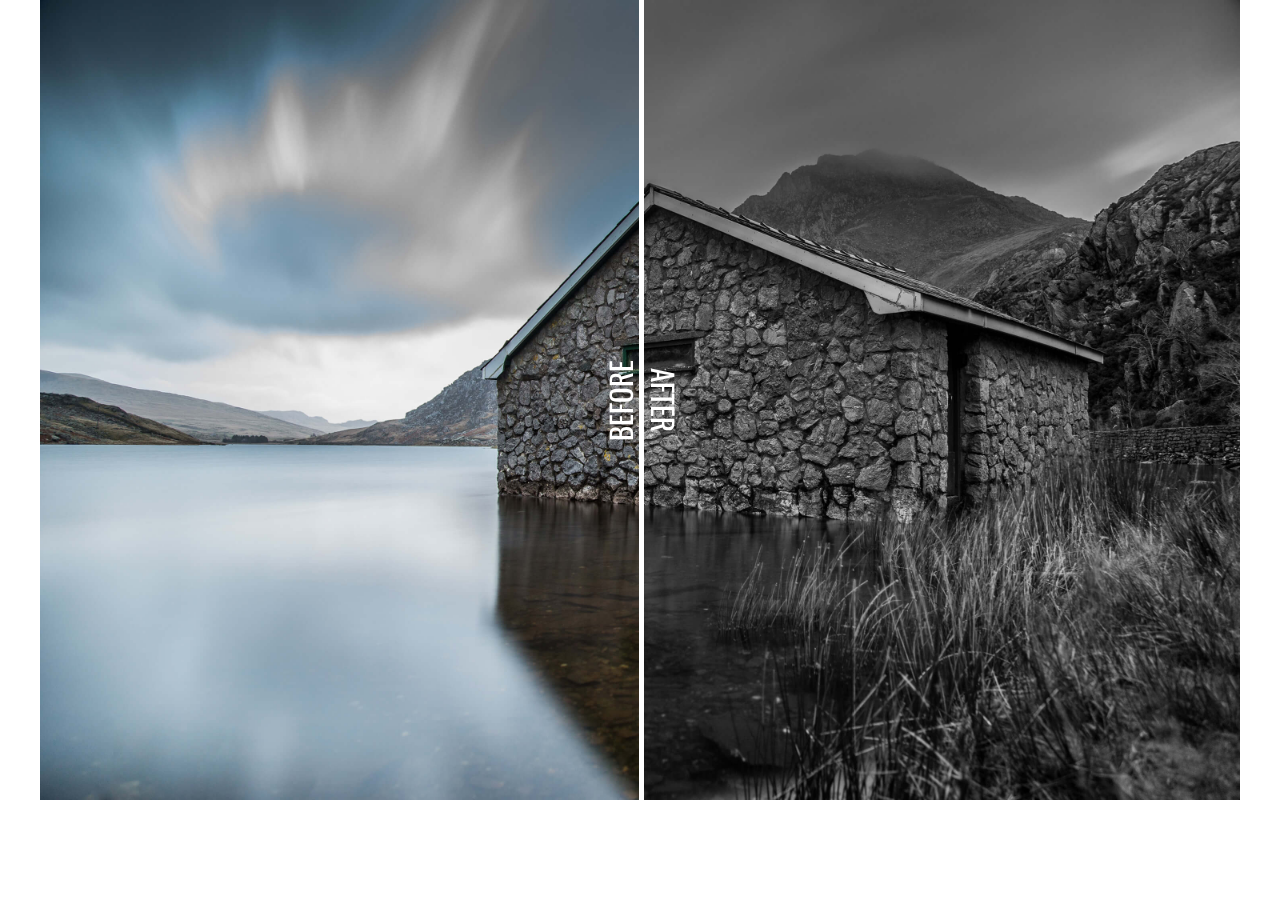
<file: index.html>
<!DOCTYPE html>
<html>
<head>
	<meta charset="utf-8">
	<meta name="viewport" content="width=device-width, initial-scale=1.0">
	<title>Before/After Image Slider with Zoom and Pan functionality.</title>
	<link href="https://fonts.googleapis.com/css?family=Oswald:200,300,400,500,600,700" rel="stylesheet">
	<link rel="stylesheet" href="css/contraster.css">
</head>
<body>
	<div class="container">
			<div class="cocoen" data-scale="2">
			  <img src="images/placeholder.jpg" alt="Before">
				<img src="images/placeholder_BW.jpg" alt="After">
			</div>
	</div>
	<script src="https://ajax.googleapis.com/ajax/libs/jquery/3.2.1/jquery.min.js"></script>
	<script src="js/contraster.js"></script>
</body>
</html>
</file>
<file: css/contraster.css>
/* Custom Styles */
@import url('https://fonts.googleapis.com/css?family=Oswald');

html {
  height: 100%;
}
body {
  width: 100%;
  height: 100%;
  margin: 0px;
}
.container {
  width: 100%;
  max-width: 1200px;
  margin: 0 auto;
}
.cocoen-container {
  width: 100%;
  overflow: hidden;
  position: relative;
}
.cocoen img {
  -webkit-transition: transform .3s ease-out;
  -moz-transition: transform .3s ease-out;
  -o-transition: transform .3s ease-out;
  transition: transform .3s ease-out;
  -webkit-backface-visibility: hidden; /* Fixes the transfor scale image shifting when zoom animation ends.*/
  backface-visibility: hidden;
}
.mouseDown {
  cursor: move !important;
}
.cocoen-drag.dragging-left::before, .cocoen-drag.dragging-right::after {
  opacity: 0;
}

/*
The MIT License (MIT)
Copyright (c) 2015 Koen Romers

Permission is hereby granted, free of charge, to any person obtaining a copy
of this software and associated documentation files (the "Software"), to deal
in the Software without restriction, including without limitation the rights
to use, copy, modify, merge, publish, distribute, sublicense, and/or sell
copies of the Software, and to permit persons to whom the Software is
furnished to do so, subject to the following conditions:

The above copyright notice and this permission notice shall be included in all
copies or substantial portions of the Software.

THE SOFTWARE IS PROVIDED "AS IS", WITHOUT WARRANTY OF ANY KIND, EXPRESS OR
IMPLIED, INCLUDING BUT NOT LIMITED TO THE WARRANTIES OF MERCHANTABILITY,
FITNESS FOR A PARTICULAR PURPOSE AND NONINFRINGEMENT. IN NO EVENT SHALL THE
AUTHORS OR COPYRIGHT HOLDERS BE LIABLE FOR ANY CLAIM, DAMAGES OR OTHER
LIABILITY, WHETHER IN AN ACTION OF CONTRACT, TORT OR OTHERWISE, ARISING FROM,
OUT OF OR IN CONNECTION WITH THE SOFTWARE OR THE USE OR OTHER DEALINGS IN THE
SOFTWARE. */

.cocoen {
    font-family: 'Oswald', sans-serif;
    box-sizing: border-box;
    cursor: pointer;
    line-height: 0;
    margin: 0;
    overflow: hidden;
    padding: 0;
    position: relative;
    -webkit-user-select: none;
    -moz-user-select: none;
    -ms-user-select: none;
    user-select: none;
}

.cocoen * {
    box-sizing: inherit;
}

.cocoen::after,
.cocoen::before {
    box-sizing: inherit;
}

.cocoen img,
.cocoen picture>img {
    max-width: none;
}

.cocoen>img,
.cocoen>picture>img {
    display: block;
    width: 100%;
}

.cocoen>div:first-child,
picture .cocoen>div {
    height: 100%;
    left: 0;
    overflow: hidden;
    position: absolute;
    top: 0;
    width: 50%;
    z-index: 2;
}

.cocoen-drag {
    background: #fff;
    color: #fff;
    bottom: 0;
    font-size: 1.8em;
    cursor: ew-resize;
    left: 50%;
    margin-left: -1px;
    position: absolute;
    top: 0;
    width: 5px;
    z-index: 3;
    -webkit-transition: opacity .2s ease-out;
    -moz-transition: opacity .2s ease-out;
    -o-transition: opacity .2s ease-out;
    transition: opacity .2s ease-out;
}

.cocoen-drag::before {
    content: 'BEFORE';
    margin-left: -60px;
    position: absolute;
    top: 50%;
    -ms-transform: rotate(-90deg); /* IE 9 */
    -webkit-transform: rotate(-90deg); /* Chrome, Safari, Opera */
    transform: rotate(-90deg);
}
.cocoen-drag::after {
    content: 'AFTER';
    margin-left: -7px;
    position: absolute;
    top: 50%;s
    -ms-transform: rotate(90deg); /* IE 9 */
    -webkit-transform: rotate(90deg); /* Chrome, Safari, Opera */
    transform: rotate(90deg);
}

.cocoen-drag::before, .cocoen-drag::after {
  -webkit-transition: opacity .2s ease-out;
  -moz-transition: opacity .2s ease-out;
  -o-transition: opacity .2s ease-out;
  transition: opacity .2s ease-out;
}
</file>
